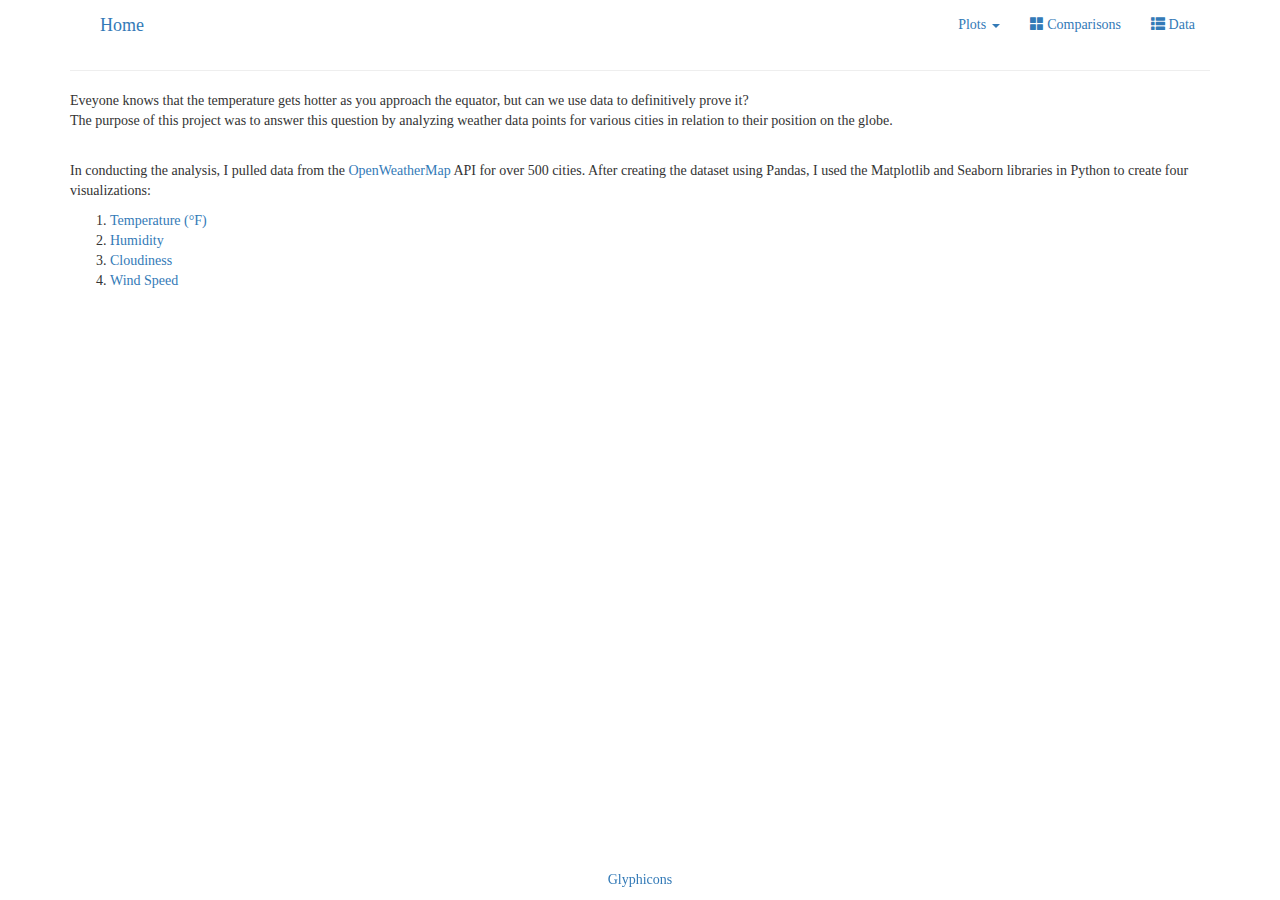
<file: index.html>
<!DOCTYPE html>
<html lang="en-us">
<head>
  <meta charset="UTF-8">
  <title>Data Visualization</title>
  <link rel="stylesheet" type="text/css" href="style.css">
  <link rel="stylesheet" href="https://maxcdn.bootstrapcdn.com/bootstrap/3.3.6/css/bootstrap.min.css">
  <script src="https://ajax.googleapis.com/ajax/libs/jquery/3.3.1/jquery.min.js"></script>
  <script src="https://maxcdn.bootstrapcdn.com/bootstrap/3.3.7/js/bootstrap.min.js"></script>
</head>
<body>

<div class="container">

  <!-- Navigation bar -->
  <div class = "container-fluid">
    
      <div class="navbar-header">
        <a class="navbar-brand" href="index.html">Home</a>
      </div>
        
      <ul class="nav navbar-nav navbar-right">
        <li role="presentation" class="dropdown">
          <a class="dropdown-toggle" role="button" aria-expanded="false" aria-haspopup="true" href="#" data-toggle="dropdown"> 
            Plots <span class="caret"></span> 
          </a>
          <ul class="dropdown-menu">
            <li align=center><strong>--Weather Viz--</strong></li> 
            <li role="separator" class="divider"></li>
            <li><a href="temperature.html">Temperature (&deg;F)</a></li>
            <li><a href="humidity.html">Humidity</a></li>
            <li><a href="cloudiness.html">Cloudiness</a></li>
            <li><a href="windspeed.html">Wind Speed</a></li>
          </ul>
        </li>
        <li role="presentation">
          <a href="comparisons.html">
              <span class="glyphicon glyphicon-th-large" aria-hidden="true"></span>
              Comparisons
            </a>
          </li>
        <li role="presentation">
          <a href="data.html">
            <span class="glyphicon glyphicon-th-list" aria-hidden="true"></span>
            Data
          </a>
        </li>
      </ul> 
  </div>

  <hr> 

  <div class="row">
    <div class="col-md-12">
      <p>Eveyone knows that the temperature gets hotter as you approach the equator, but can we use data to definitively prove it?
        <br>
        The purpose of this project was to answer this question by analyzing weather data points for various cities in relation to their position on the globe.</p>
    </div>
  </div> 
  <br>
  <div class="row">
      <div class="col-md-12">
        <p>In conducting the analysis, I pulled data from the <a href="https://openweathermap.org/">OpenWeatherMap</a> API for over 500 cities.  After creating the dataset using Pandas, 
          I used the Matplotlib and Seaborn libraries in Python to create four visualizations:</p>
        <ol>
          <li><a href="temperature.html">Temperature (&deg;F)</a></li>
          <li><a href="humidity.html">Humidity</a></li>
          <li><a href="cloudiness.html">Cloudiness</a></li>
          <li><a href="windspeed.html">Wind Speed</a></li>
        </ol>
          
      </div>
    </div>
  </div> 

  <div style="position: relative">
    <p style="position: fixed; bottom: 0; width:100%; text-align: center"> 
      <a href = "http://glyphicons.com/">Glyphicons</a>
    </p>
  </div>  

</div> 
  
</body>
</html>
</file>
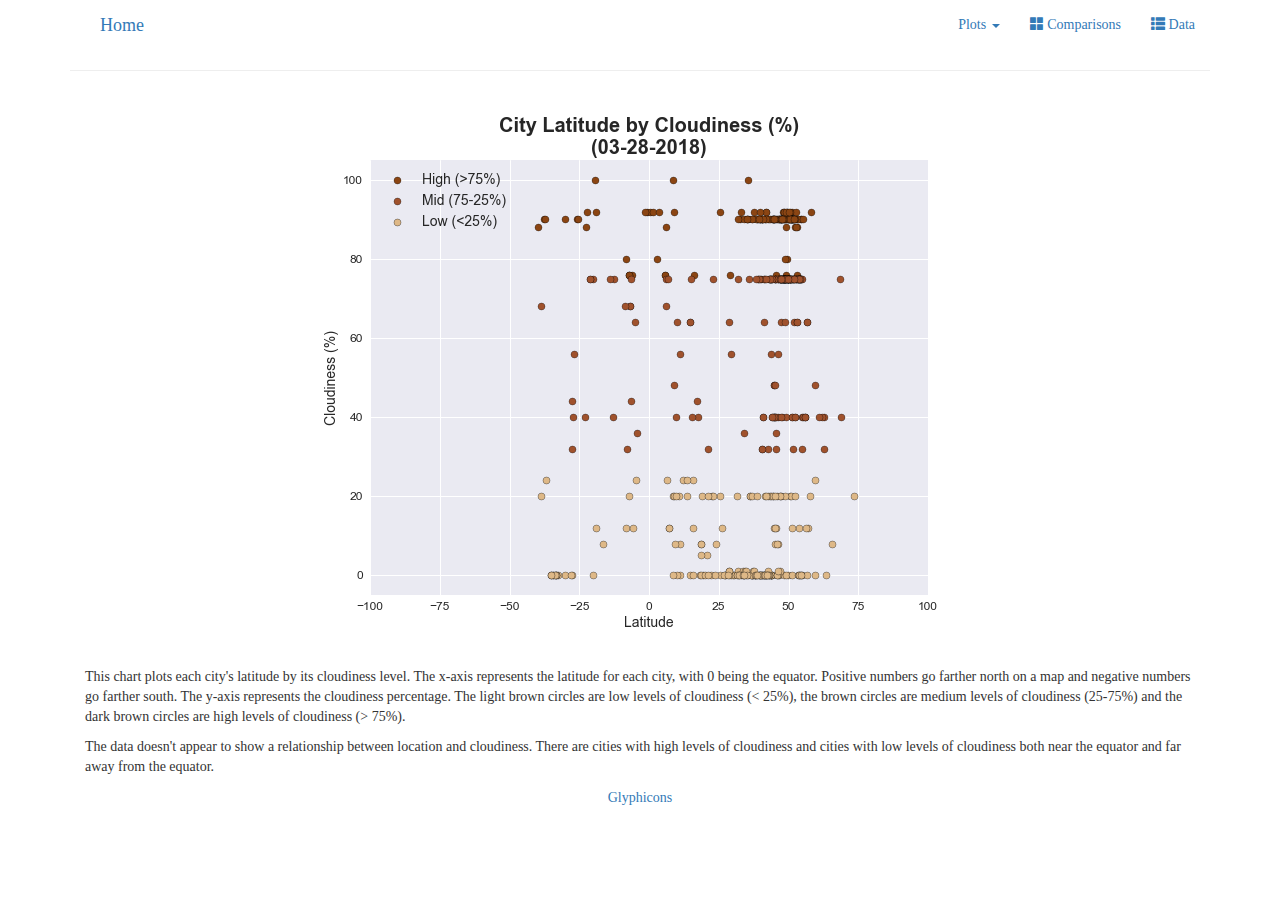
<file: cloudiness.html>
<!DOCTYPE html>
<html lang="en-us">
<head>
  <meta charset="UTF-8">
  <title>Data Visualization</title>
  <link rel="stylesheet" type="text/css" href="style.css">
  <link rel="stylesheet" href="https://maxcdn.bootstrapcdn.com/bootstrap/3.3.6/css/bootstrap.min.css">
  <script src="https://ajax.googleapis.com/ajax/libs/jquery/3.3.1/jquery.min.js"></script>
  <script src="https://maxcdn.bootstrapcdn.com/bootstrap/3.3.7/js/bootstrap.min.js"></script>
</head>
<body>

<div class="container">

  <!-- Navigation bar -->
  <div class = "container-fluid">
    
    <div class="navbar-header">
      <a class="navbar-brand" href="index.html">Home</a>
    </div>
      
    <ul class="nav navbar-nav navbar-right">
      <li role="presentation" class="dropdown">
        <a class="dropdown-toggle" role="button" aria-expanded="false" aria-haspopup="true" href="#" data-toggle="dropdown"> 
          Plots <span class="caret"></span> 
        </a>
        <ul class="dropdown-menu">
          <li align=center><strong>--Weather Viz--</strong></li> 
          <li role="separator" class="divider"></li>
          <li><a href="temperature.html">Temperature (&deg;F)</a></li>
          <li><a href="humidity.html">Humidity</a></li>
          <li><a href="cloudiness.html">Cloudiness</a></li>
          <li><a href="windspeed.html">Wind Speed</a></li>
        </ul>
      </li>
      <li role="presentation">
          <a href="comparisons.html">
              <span class="glyphicon glyphicon-th-large" aria-hidden="true">
              </span>
              Comparisons
            </a>
          </li>
        <li role="presentation">
          <a href="data.html">
            <span class="glyphicon glyphicon-th-list" aria-hidden="true">
            </span>
            Data
          </a>
        </li>
    </ul>
      
  </div>

  <hr>

  <div class = "container-fluid"> 

    <div class="row">
      <div class="col-md-12" align="center">
        <img src="data/LatByCloudiness.png">
        <br>
      </div>
    </div>

    <div class = "row">
      <div class = "col-md-12">
        <p>
          This chart plots each city's latitude by its cloudiness level.  
          The x-axis represents the latitude for each city, with 0 being the equator.  
          Positive numbers go farther north on a map and negative numbers go farther south.
          The y-axis represents the cloudiness percentage.  
          The light brown circles are low levels of cloudiness (&lt; 25%),
          the brown circles are medium levels of cloudiness (25-75%) and 
          the dark brown circles are high levels of cloudiness (&gt; 75%). 
        </p>
        <p>
          The data doesn't appear to show a relationship between location and cloudiness.
          There are cities with high levels of cloudiness and cities with low levels of cloudiness
          both near the equator and far away from the equator.
        </p>
      </div>
    </div>

  </div>

</div>  

<div id="footer">
  <div class="container text-center">
    <a href = "http://glyphicons.com/">Glyphicons</a>
  </div>
</div>

</body>
</html>
</file>
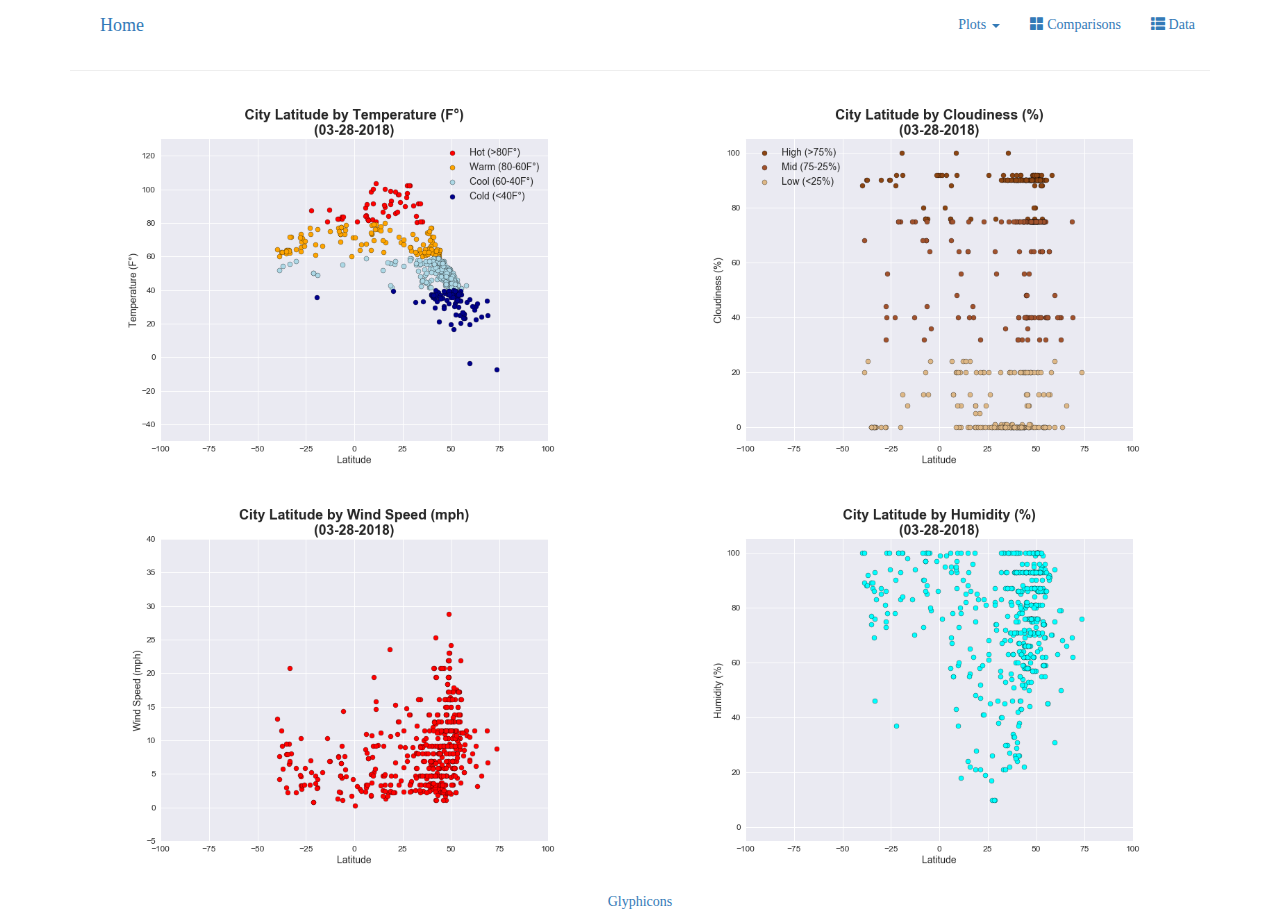
<file: comparisons.html>
<!DOCTYPE html>
<html lang="en-us">
<head>
  <meta charset="UTF-8">
  <title>Data Visualization</title>
  <link rel="stylesheet" type="text/css" href="style.css">
  <link rel="stylesheet" href="https://maxcdn.bootstrapcdn.com/bootstrap/3.3.6/css/bootstrap.min.css">
  <script src="https://ajax.googleapis.com/ajax/libs/jquery/3.3.1/jquery.min.js"></script>
  <script src="https://maxcdn.bootstrapcdn.com/bootstrap/3.3.7/js/bootstrap.min.js"></script>
</head>
<body>

<div class="container">

  <!-- Navigation bar -->
  <div class = "container-fluid">
    
    <div class="navbar-header">
      <a class="navbar-brand" href="index.html">Home</a>
    </div>
      
    <ul class="nav navbar-nav navbar-right">
      <li role="presentation" class="dropdown">
        <a class="dropdown-toggle" role="button" aria-expanded="false" aria-haspopup="true" href="#" data-toggle="dropdown"> 
          Plots <span class="caret"></span> 
        </a>
        <ul class="dropdown-menu">
          <li align=center><strong>--Weather Viz--</strong></li> 
          <li role="separator" class="divider"></li>
          <li><a href="temperature.html">Temperature (&deg;F)</a></li>
          <li><a href="humidity.html">Humidity</a></li>
          <li><a href="cloudiness.html">Cloudiness</a></li>
          <li><a href="windspeed.html">Wind Speed</a></li>
        </ul>
      </li>
      <li role="presentation">
          <a href="comparisons.html">
              <span class="glyphicon glyphicon-th-large" aria-hidden="true">
              </span>
              Comparisons
            </a>
          </li>
        <li role="presentation">
          <a href="data.html">
            <span class="glyphicon glyphicon-th-list" aria-hidden="true">
            </span>
            Data
          </a>
        </li>
    </ul>
      
  </div>

  <hr>

  <div class="row">
    <div class="col-sm-12 col-md-6" align="center">
      <a href="temperature.html"><img src="data/LatByTemp.png" height = 400 width = 500></a>
    </div>
    <div class="col-sm-12 col-md-6" align="center">
      <a href="cloudiness.html"><img src="data/LatByCloudiness.png" height = 400 width = 500></a>
    </div>
  </div>

  <div class="row">
    <div class="col-sm-12 col-md-6" align="center">
      <a href="windspeed.html"><img src="data/LatByWindspeed.png" height = 400 width = 500></a>
    </div>
    <div class="col-sm-12 col-md-6" align="center">
      <a href="humidity.html"><img src="data/LatByHumidity.png" height = 400 width = 500></a>
    </div>
  </div>

</div>

<div id="footer">
  <div class="container text-center">
    <a href = "http://glyphicons.com/">Glyphicons</a>
  </div>
</div>
  
</body>
</html>
</file>
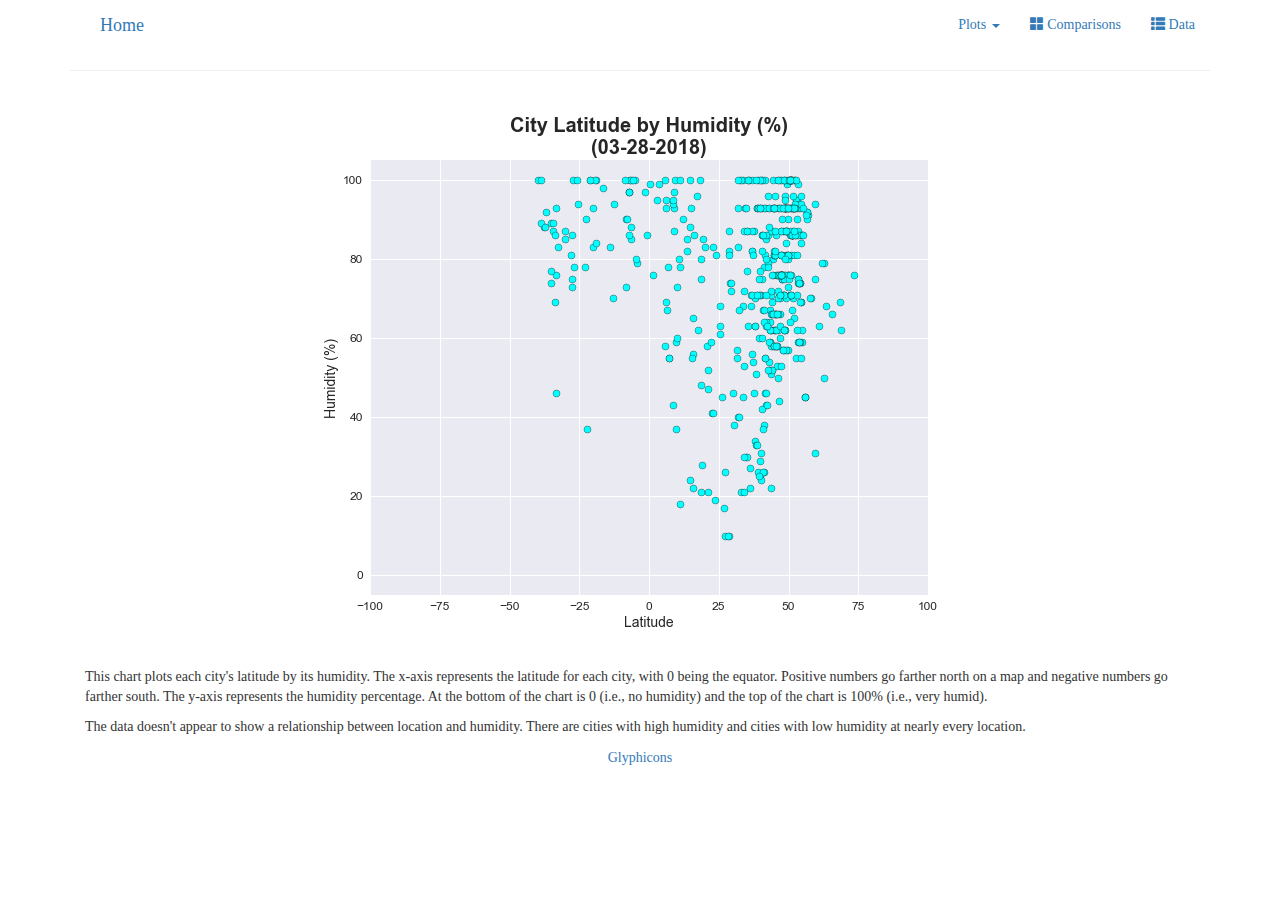
<file: humidity.html>
<!DOCTYPE html>
<html lang="en-us">
<head>
  <meta charset="UTF-8">
  <title>Data Visualization</title>
  <link rel="stylesheet" type="text/css" href="style.css">
  <link rel="stylesheet" href="https://maxcdn.bootstrapcdn.com/bootstrap/3.3.6/css/bootstrap.min.css">
  <script src="https://ajax.googleapis.com/ajax/libs/jquery/3.3.1/jquery.min.js"></script>
  <script src="https://maxcdn.bootstrapcdn.com/bootstrap/3.3.7/js/bootstrap.min.js"></script>
</head>
<body>

<div class="container">

  <!-- Navigation bar -->
  <div class = "container-fluid">
    
      <div class="navbar-header">
        <a class="navbar-brand" href="index.html">Home</a>
      </div>
        
      <ul class="nav navbar-nav navbar-right">
        <li role="presentation" class="dropdown">
          <a class="dropdown-toggle" role="button" aria-expanded="false" aria-haspopup="true" href="#" data-toggle="dropdown"> 
            Plots <span class="caret"></span> 
          </a>
          <ul class="dropdown-menu">
            <li align=center><strong>--Weather Viz--</strong></li> 
            <li role="separator" class="divider"></li>
            <li><a href="temperature.html">Temperature (&deg;F)</a></li>
            <li><a href="humidity.html">Humidity</a></li>
            <li><a href="cloudiness.html">Cloudiness</a></li>
            <li><a href="windspeed.html">Wind Speed</a></li>
          </ul>
        </li>
        <li role="presentation">
            <a href="comparisons.html">
                <span class="glyphicon glyphicon-th-large" aria-hidden="true">
                </span>
                Comparisons
              </a>
            </li>
          <li role="presentation">
            <a href="data.html">
              <span class="glyphicon glyphicon-th-list" aria-hidden="true">
              </span>
              Data
            </a>
          </li>
      </ul>
        
  </div>  

  <hr>

  <div class = "container-fluid"> 

      <div class="row">
        <div class="col-md-12" align="center">
          <img src="data/LatByHumidity.png">
          <br>
        </div>
      </div>

      <div class = "row">
        <div class = "col-md-12">
          <p>
            This chart plots each city's latitude by its humidity.  
            The x-axis represents the latitude for each city, with 0 being the equator.  
            Positive numbers go farther north on a map and negative numbers go farther south.
            The y-axis represents the humidity percentage.  
            At the bottom of the chart is 0 (i.e., no humidity) and the top of the chart is 100% (i.e., very humid).
          </p>
          <p>
            The data doesn't appear to show a relationship between location and humidity.
            There are cities with high humidity and cities with low humidity at nearly every location.
          </p>
        </div>
      </div>

  </div>

</div>

<div id="footer">
  <div class="container text-center">
    <a href = "http://glyphicons.com/">Glyphicons</a>
  </div>
</div>

</body>
</html>
</file>
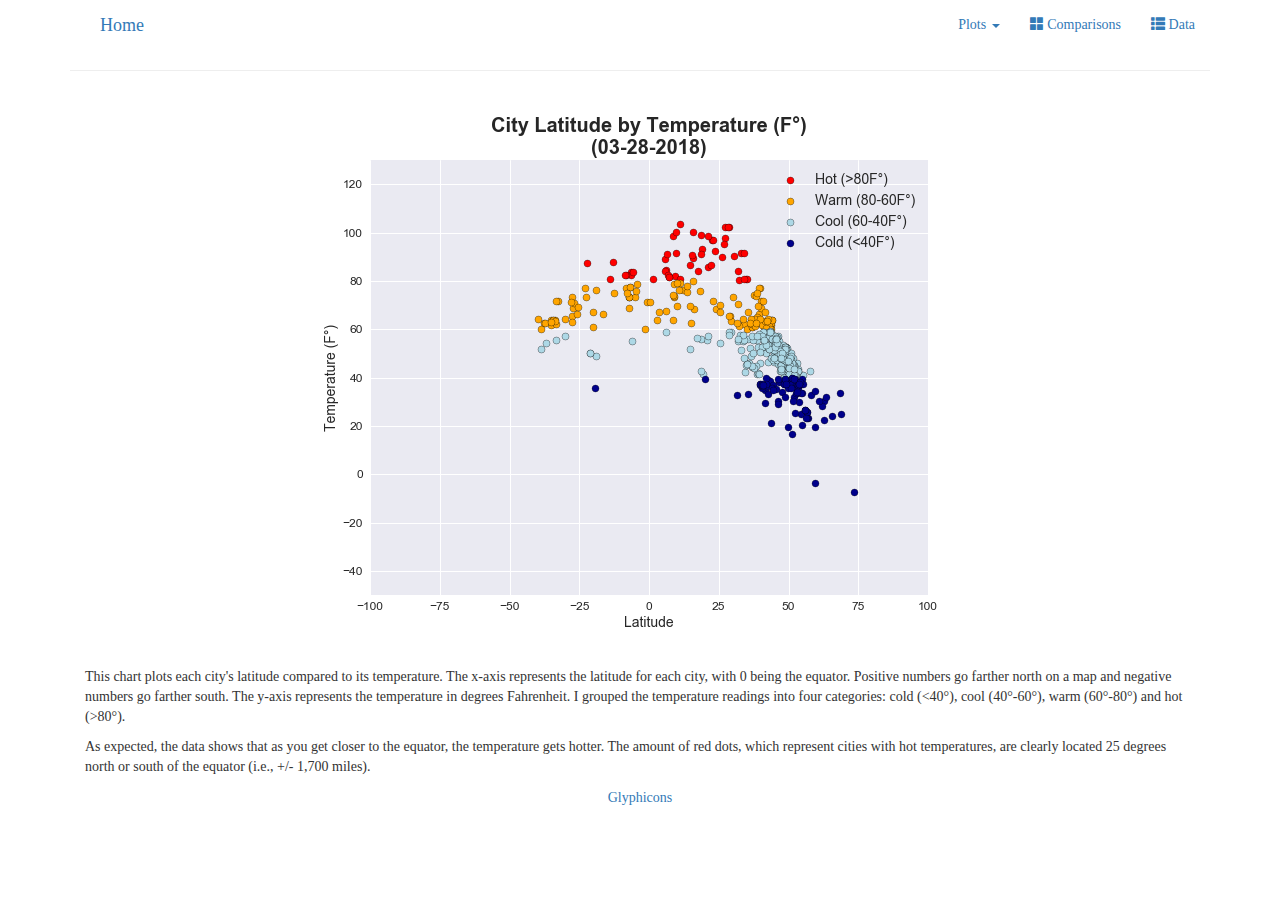
<file: temperature.html>
<!DOCTYPE html>
<html lang="en-us">
<head>
  <meta charset="UTF-8">
  <title>Data Visualization</title>
  <link rel="stylesheet" type="text/css" href="style.css">
  <link rel="stylesheet" href="https://maxcdn.bootstrapcdn.com/bootstrap/3.3.6/css/bootstrap.min.css">
  <script src="https://ajax.googleapis.com/ajax/libs/jquery/3.3.1/jquery.min.js"></script>
  <script src="https://maxcdn.bootstrapcdn.com/bootstrap/3.3.7/js/bootstrap.min.js"></script>
</head>
<body>

<div class="container">

  <!-- Navigation bar -->
  <div class = "container-fluid">
    
      <div class="navbar-header">
        <a class="navbar-brand" href="index.html">Home</a>
      </div>
        
      <ul class="nav navbar-nav navbar-right">
        <li role="presentation" class="dropdown">
          <a class="dropdown-toggle" role="button" aria-expanded="false" aria-haspopup="true" href="#" data-toggle="dropdown"> 
            Plots <span class="caret"></span> 
          </a>
          <ul class="dropdown-menu">
            <li align=center><strong>--Weather Viz--</strong></li> 
            <li role="separator" class="divider"></li>
            <li><a href="temperature.html">Temperature (&deg;F)</a></li>
            <li><a href="humidity.html">Humidity</a></li>
            <li><a href="cloudiness.html">Cloudiness</a></li>
            <li><a href="windspeed.html">Wind Speed</a></li>
          </ul>
        </li>
        <li role="presentation">
            <a href="comparisons.html">
                <span class="glyphicon glyphicon-th-large" aria-hidden="true">
                </span>
                Comparisons
              </a>
            </li>
          <li role="presentation">
            <a href="data.html">
              <span class="glyphicon glyphicon-th-list" aria-hidden="true">
              </span>
              Data
            </a>
          </li>
      </ul>    
  </div>   
  
  <hr>

  <div class = "container-fluid"> 

    <div class="row">
      <div class="col-md-12" align="center">
        <img src="data/LatByTemp.png">
        <br>
      </div>
    </div>

    <div class = "row">
      <div class = "col-md-12">
        <p>
          This chart plots each city's latitude compared to its temperature.  
          The x-axis represents the latitude for each city, with 0 being the equator.  
          Positive numbers go farther north on a map and negative numbers go farther south.
          The y-axis represents the temperature in degrees Fahrenheit.  
          I grouped the temperature readings into four categories: 
          cold (&lt;40&deg;),
          cool (40&deg;-60&deg;),
          warm (60&deg;-80&deg;) and
          hot (&gt;80&deg;).
        </p>
        <p>
          As expected, the data shows that as you get closer to the equator, 
          the temperature gets hotter.
          The amount of red dots, which represent cities with hot temperatures, are clearly located 25 degrees north or south of the equator (i.e., +/- 1,700 miles).
        </p>
      </div>
    </div>

  </div> <!-- Container Fluid -->

</div> <!-- Container -->

<div id="footer">
  <div class="container text-center">
    <a href = "http://glyphicons.com/">Glyphicons</a>
  </div>
</div>

</body>
</html>
</file>
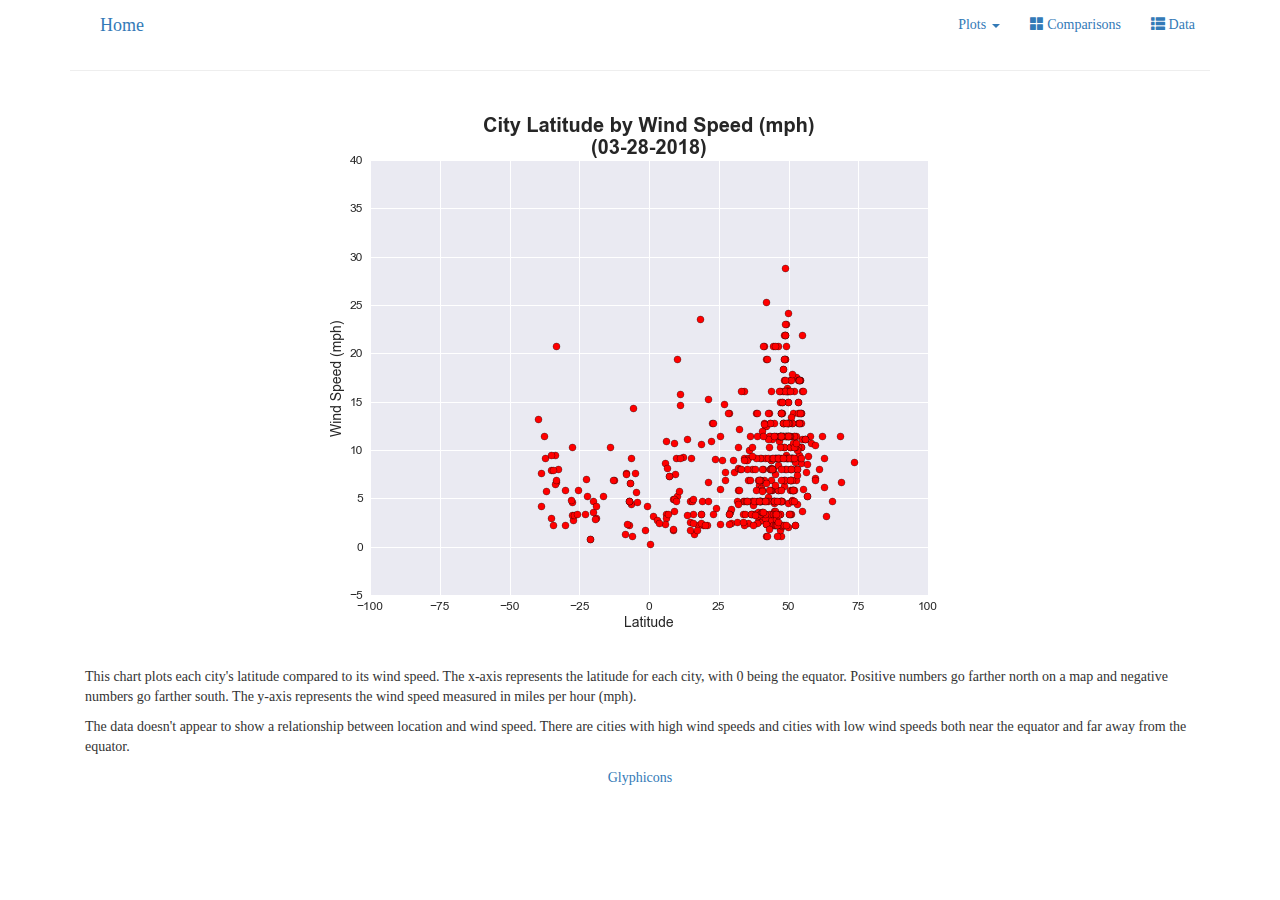
<file: windspeed.html>
<!DOCTYPE html>
<html lang="en-us">
<head>
  <meta charset="UTF-8">
  <title>Data Visualization</title>
  <link rel="stylesheet" type="text/css" href="style.css">
  <link rel="stylesheet" href="https://maxcdn.bootstrapcdn.com/bootstrap/3.3.6/css/bootstrap.min.css">
  <script src="https://ajax.googleapis.com/ajax/libs/jquery/3.3.1/jquery.min.js"></script>
  <script src="https://maxcdn.bootstrapcdn.com/bootstrap/3.3.7/js/bootstrap.min.js"></script>
</head>
<body>

<div class="container">

  <!-- Navigation bar -->
  <div class = "container-fluid">
    
    <div class="navbar-header">
      <a class="navbar-brand" href="index.html">Home</a>
    </div>
      
    <ul class="nav navbar-nav navbar-right">
      <li role="presentation" class="dropdown">
        <a class="dropdown-toggle" role="button" aria-expanded="false" aria-haspopup="true" href="#" data-toggle="dropdown"> 
          Plots <span class="caret"></span> 
        </a>
        <ul class="dropdown-menu">
          <li align=center><strong>--Weather Viz--</strong></li> 
          <li role="separator" class="divider"></li>
          <li><a href="temperature.html">Temperature (&deg;F)</a></li>
          <li><a href="humidity.html">Humidity</a></li>
          <li><a href="cloudiness.html">Cloudiness</a></li>
          <li><a href="windspeed.html">Wind Speed</a></li>
        </ul>
      </li>
      <li role="presentation">
          <a href="comparisons.html">
              <span class="glyphicon glyphicon-th-large" aria-hidden="true">
              </span>
              Comparisons
            </a>
          </li>
        <li role="presentation">
          <a href="data.html">
            <span class="glyphicon glyphicon-th-list" aria-hidden="true">
            </span>
            Data
          </a>
        </li>
    </ul>  

  </div>  

  <hr>

  <div class = "container-fluid"> 

    <div class="row">
      <div class="col-md-12" align="center">
        <img src="data/LatByWindspeed.png">
        <br>
      </div>
    </div>

    <div class = "row">
      <div class = "col-md-12">
        <p>
          This chart plots each city's latitude compared to its wind speed.  
          The x-axis represents the latitude for each city, with 0 being the equator.  
          Positive numbers go farther north on a map and negative numbers go farther south.
          The y-axis represents the wind speed measured in miles per hour (mph). 
        </p>
        <p>
          The data doesn't appear to show a relationship between location and wind speed.
          There are cities with high wind speeds and cities with low wind speeds both near the equator and
          far away from the equator.
        </p>
      </div>
    </div>

  </div>

</div>

<div id="footer">
  <div class="container text-center">
    <a href = "http://glyphicons.com/">Glyphicons</a>
  </div>
</div>

</body>
</html>
</file>
<file: style.css>
p, a, li, span {
    font-family: Verdana, Geneva, Tahoma, serif;
}

@media (max-width: 480px){

.navbar-nav {
    visibility: hidden;
  }

}
</file>
